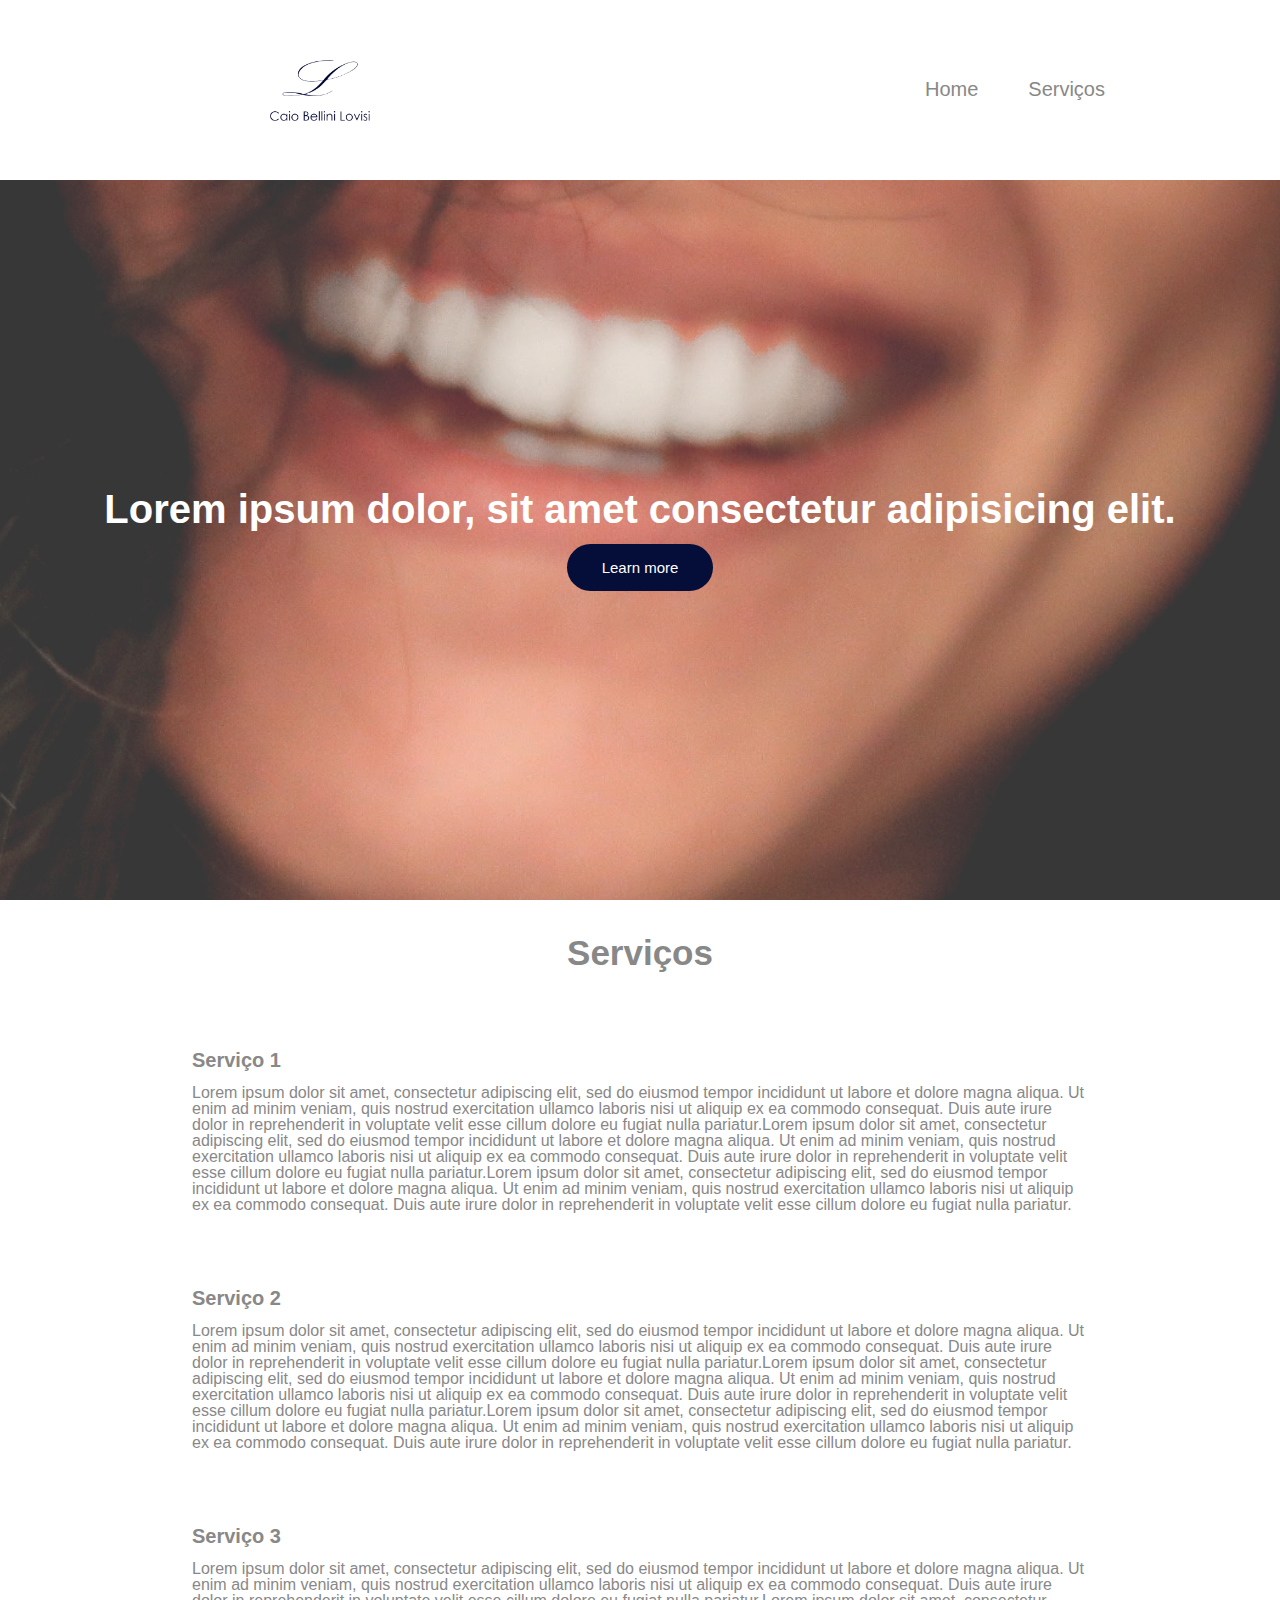
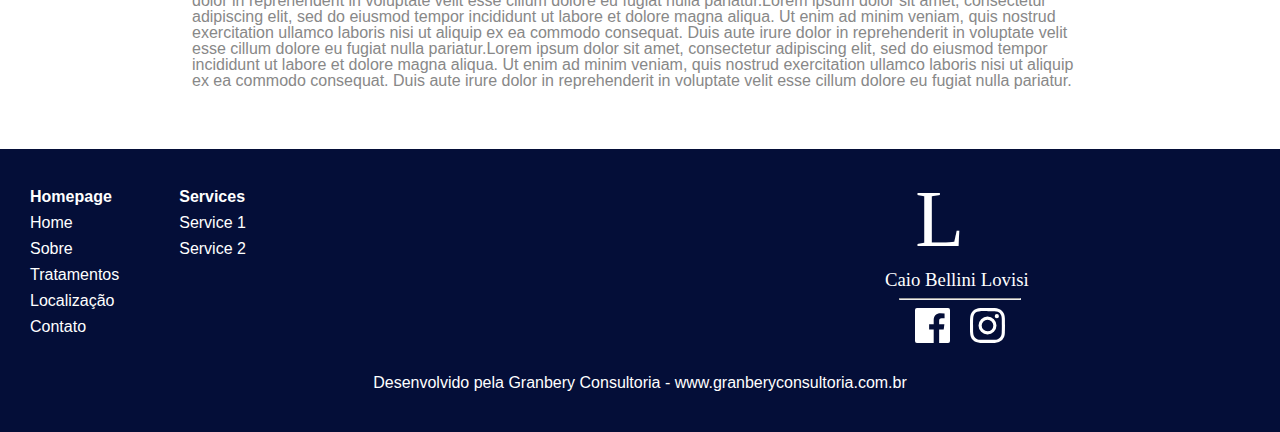
<file: services.html>
<!DOCTYPE html>
<html lang="pt-br">

<head>
    <meta charset="UTF-8">
    <meta name="viewport" content="width=device-width, initial-scale=1.0">
    <meta http-equiv="X-UA-Compatible" content="ie=edge">
    <link rel="stylesheet" href="./css/services.css">
    <title>Caio Lovisi</title>
</head>

<body>
    <header class="headerbox">
        <nav class="navbarbox">
            <img class="navbarbox-img" src="./assets/logo.png"
                alt="Logotipo com a letra L escrita com estilo Script, abaixo escrito Caio Bellini Lovisi">
            <a class="navbarbox-toggle open" href="#nav"><img class="navbarbox-hamburger"
                    src="./assets/hamburger-menu.svg" alt="Menu hamburger"></a>
            <ul class="navbarbox-ulbox" id="nav">
                <a class="navbarbox-toggle close" href="#">×</a>
                <a href="index.html">
                    <li class="navbarbox-li">Home</li>
                </a>
                <a href="#">
                    <li class="navbarbox-li">Serviços</li>
                </a>
            </ul>
        </nav>
        <div class="heroimagebox">
            <h1 class="heroimagebox-h1">Lorem ipsum dolor, sit amet consectetur adipisicing elit.</h1>
            <button class="main-button">Learn more</button>
        </div>
    </header>
    <main class="mainbox">
        <h1 class="title-h1 mainbox-title">Serviços</h1>
        <div class="mainbox-servicebox">
            <h2 id="service1" class="mainbox-h2">Serviço 1</h2>
            <p>Lorem ipsum dolor sit amet, consectetur adipiscing elit, sed do eiusmod tempor incididunt ut labore et
                dolore magna aliqua. Ut enim ad minim veniam, quis nostrud exercitation ullamco laboris nisi ut aliquip
                ex ea commodo consequat. Duis aute irure dolor in reprehenderit in voluptate velit esse cillum dolore eu
                fugiat nulla pariatur.Lorem ipsum dolor sit amet, consectetur adipiscing elit, sed do eiusmod tempor
                incididunt ut labore et dolore magna aliqua. Ut enim ad minim veniam, quis nostrud exercitation ullamco
                laboris nisi ut aliquip ex ea commodo consequat. Duis aute irure dolor in reprehenderit in voluptate
                velit esse cillum dolore eu fugiat nulla pariatur.Lorem ipsum dolor sit amet, consectetur adipiscing
                elit, sed do eiusmod tempor incididunt ut labore et dolore magna aliqua. Ut enim ad minim veniam, quis
                nostrud exercitation ullamco laboris nisi ut aliquip ex ea commodo consequat. Duis aute irure dolor in
                reprehenderit in voluptate velit esse cillum dolore eu fugiat nulla pariatur.</p>
        </div>
        <div class="mainbox-servicebox">
            <h2 id="service2" class="mainbox-h2">Serviço 2</h2>
            <p>Lorem ipsum dolor sit amet, consectetur adipiscing elit, sed do eiusmod tempor incididunt ut labore et
                dolore magna aliqua. Ut enim ad minim veniam, quis nostrud exercitation ullamco laboris nisi ut aliquip
                ex ea commodo consequat. Duis aute irure dolor in reprehenderit in voluptate velit esse cillum dolore eu
                fugiat nulla pariatur.Lorem ipsum dolor sit amet, consectetur adipiscing elit, sed do eiusmod tempor
                incididunt ut labore et dolore magna aliqua. Ut enim ad minim veniam, quis nostrud exercitation ullamco
                laboris nisi ut aliquip ex ea commodo consequat. Duis aute irure dolor in reprehenderit in voluptate
                velit esse cillum dolore eu fugiat nulla pariatur.Lorem ipsum dolor sit amet, consectetur adipiscing
                elit, sed do eiusmod tempor incididunt ut labore et dolore magna aliqua. Ut enim ad minim veniam, quis
                nostrud exercitation ullamco laboris nisi ut aliquip ex ea commodo consequat. Duis aute irure dolor in
                reprehenderit in voluptate velit esse cillum dolore eu fugiat nulla pariatur.</p>
        </div>
        <div class="mainbox-servicebox">
            <h2 id="service3" class="mainbox-h2">Serviço 3</h2>
            <p>Lorem ipsum dolor sit amet, consectetur adipiscing elit, sed do eiusmod tempor incididunt ut labore et
                dolore magna aliqua. Ut enim ad minim veniam, quis nostrud exercitation ullamco laboris nisi ut aliquip
                ex ea commodo consequat. Duis aute irure dolor in reprehenderit in voluptate velit esse cillum dolore eu
                fugiat nulla pariatur.Lorem ipsum dolor sit amet, consectetur adipiscing elit, sed do eiusmod tempor
                incididunt ut labore et dolore magna aliqua. Ut enim ad minim veniam, quis nostrud exercitation ullamco
                laboris nisi ut aliquip ex ea commodo consequat. Duis aute irure dolor in reprehenderit in voluptate
                velit esse cillum dolore eu fugiat nulla pariatur.Lorem ipsum dolor sit amet, consectetur adipiscing
                elit, sed do eiusmod tempor incididunt ut labore et dolore magna aliqua. Ut enim ad minim veniam, quis
                nostrud exercitation ullamco laboris nisi ut aliquip ex ea commodo consequat. Duis aute irure dolor in
                reprehenderit in voluptate velit esse cillum dolore eu fugiat nulla pariatur.</p>
        </div>
    </main>
    <footer class="footerbox">
        <div class="footerbox-sitemap">
            <ul class="footerbox-homepage">
                <li class="footerbox-li">Homepage</li>
                <li class="footerbox-li">Home</li>
                <li class="footerbox-li">Sobre</li>
                <li class="footerbox-li">Tratamentos</li>
                <li class="footerbox-li">Localização</li>
                <li class="footerbox-li">Contato</li>
            </ul>
            <ul class="footerbox-services">
                <li class="footerbox-li">Services</li>
                <li class="footerbox-li">Service 1</li>
                <li class="footerbox-li">Service 2</li>
            </ul>
        </div>
        <div class="footerbox-social">
            <img class="footerbox-img" src="./assets/logo-branca.svg"
                alt="Logotipo com a letra L escrita com estilo Script, abaixo escrito Caio Bellini Lovisi">
            <hr class="footerbox-hr">
            <div class="footerbox-social-icons">
                <img class="socialicon" src="./assets/facebook.svg" alt="Logo do Facebook">
                <img class="socialicon" src="./assets/instagram.svg" alt="Logo do Instagram">
            </div>
        </div>
        <p class="footerbox-copyright">Desenvolvido pela Granbery Consultoria - www.granberyconsultoria.com.br</p>
    </footer>
</body>

</html>
</file>
<file: css/services.css>
@import './reset.css';
@import './main.css';

body {
    height: 100%;
    width: 100%;
    display: grid;
    grid-template-columns: 1fr;
    grid-template-rows: 100vh auto auto;
    grid-template-areas: 
    "headerbox"
    "mainbox"
    "footerbox"; 
    font-family: var(--font-family);
    color: var(--font-color);
}

.mainbox {
    grid-area: mainbox;
    display: flex;
    flex-direction: column;
    align-items: center;
    margin-bottom: 30px;
}

.mainbox-title {
    margin: 35px 0px;
}

.mainbox-servicebox {
    width: 70%;
    margin: 30px 0px;
}
.mainbox-h2 {
    font-weight: 600;
    font-size: 20px;
    margin: 15px 0px;
}
</file>
